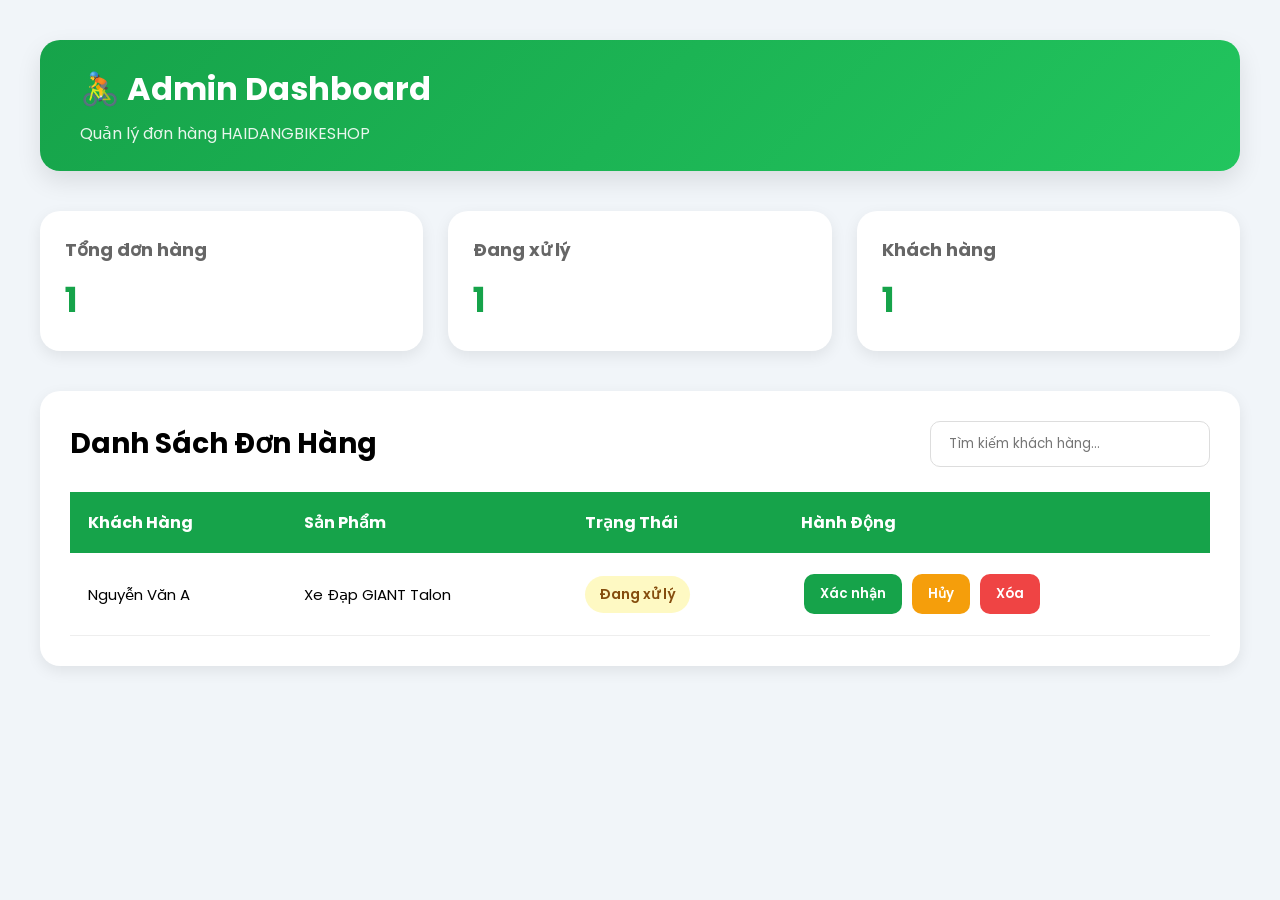
<file: admin.html>
<!DOCTYPE html>
<html lang="vi">

<head>
<meta charset="UTF-8">
<meta name="viewport" content="width=device-width, initial-scale=1.0">

<title>Admin - Quản Lý Đơn Hàng</title>

<link rel="preconnect" href="https://fonts.googleapis.com">
<link href="https://fonts.googleapis.com/css2?family=Poppins:wght@300;400;500;600;700&display=swap" rel="stylesheet">

<style>

*{
    margin:0;
    padding:0;
    box-sizing:border-box;
    font-family:'Poppins',sans-serif;
}

body{
    background:#f1f5f9;
    min-height:100vh;
    padding:40px;
}

/* HEADER */

.header{
    width:100%;
    background:linear-gradient(135deg,#16a34a,#22c55e);
    padding:25px 40px;
    border-radius:20px;
    color:white;
    margin-bottom:40px;
    box-shadow:0 10px 25px rgba(0,0,0,0.1);
}

.header h1{
    font-size:32px;
}

.header p{
    margin-top:8px;
    opacity:0.9;
}

/* DASHBOARD */

.dashboard{
    display:grid;
    grid-template-columns:repeat(auto-fit,minmax(220px,1fr));
    gap:25px;
    margin-bottom:40px;
}

.card{
    background:white;
    padding:25px;
    border-radius:20px;
    box-shadow:0 5px 15px rgba(0,0,0,0.08);
    transition:0.3s;
}

.card:hover{
    transform:translateY(-5px);
}

.card h2{
    font-size:18px;
    color:#666;
    margin-bottom:10px;
}

.card .number{
    font-size:35px;
    font-weight:700;
    color:#16a34a;
}

/* TABLE */

.table-box{
    background:white;
    padding:30px;
    border-radius:20px;
    box-shadow:0 5px 15px rgba(0,0,0,0.08);
}

.table-header{
    display:flex;
    justify-content:space-between;
    align-items:center;
    margin-bottom:25px;
}

.table-header h2{
    font-size:28px;
}

.search{
    padding:12px 18px;
    border-radius:10px;
    border:1px solid #ddd;
    width:280px;
}

table{
    width:100%;
    border-collapse:collapse;
    overflow:hidden;
}

thead{
    background:#16a34a;
    color:white;
}

th{
    padding:18px;
    text-align:left;
    font-size:16px;
}

td{
    padding:18px;
    border-bottom:1px solid #eee;
    font-size:15px;
}

tr:hover{
    background:#f8fafc;
}

/* STATUS */

.status{
    padding:8px 14px;
    border-radius:30px;
    font-size:14px;
    font-weight:600;
    display:inline-block;
}

.processing{
    background:#fef9c3;
    color:#854d0e;
}

.success{
    background:#dcfce7;
    color:#166534;
}

.cancel{
    background:#fee2e2;
    color:#991b1b;
}

/* BUTTON */

.btn{
    border:none;
    padding:10px 16px;
    border-radius:10px;
    cursor:pointer;
    font-weight:600;
    transition:0.3s;
    margin:3px;
}

.btn-view{
    background:#3b82f6;
    color:white;
}

.btn-delete{
    background:#ef4444;
    color:white;
}

.btn-confirm{
    background:#16a34a;
    color:white;
}

.btn-cancel{
    background:#f59e0b;
    color:white;
}

.btn:hover{
    opacity:0.8;
}

/* RESPONSIVE */

@media(max-width:768px){

    body{
        padding:20px;
    }

    .table-box{
        overflow-x:auto;
    }

    .table-header{
        flex-direction:column;
        gap:15px;
        align-items:flex-start;
    }

    .search{
        width:100%;
    }

}

</style>
</head>

<body>

<!-- HEADER -->

<div class="header">

    <h1>🚴 Admin Dashboard</h1>

    <p>Quản lý đơn hàng HAIDANGBIKESHOP</p>

</div>

<!-- DASHBOARD -->

<div class="dashboard">

    <div class="card">
        <h2>Tổng đơn hàng</h2>
        <div class="number">1</div>
    </div>

    <div class="card">
        <h2>Đang xử lý</h2>
        <div class="number">1</div>
    </div>

    <div class="card">
        <h2>Khách hàng</h2>
        <div class="number">1</div>
    </div>

</div>

<!-- TABLE -->

<div class="table-box">

    <div class="table-header">

        <h2>Danh Sách Đơn Hàng</h2>

        <input type="text"
        class="search"
        placeholder="Tìm kiếm khách hàng...">

    </div>

    <table>

        <thead>

            <tr>
                <th>Khách Hàng</th>
                <th>Sản Phẩm</th>
                <th>Trạng Thái</th>
                <th>Hành Động</th>
            </tr>

        </thead>

        <tbody>

            <tr id="donhang">

                <td id="tenkh"></td>

                <td id="tensp"></td>

                <td>
                    <span class="status processing" id="trangthai">
                        Đang xử lý
                    </span>
                </td>

                <td>

                    <button class="btn btn-confirm"
                    onclick="xacNhanDon()">
                        Xác nhận
                    </button>

                    <button class="btn btn-cancel"
                    onclick="huyDon()">
                        Hủy
                    </button>

                    <button class="btn btn-delete"
                    onclick="xoaDon()">
                        Xóa
                    </button>

                </td>

            </tr>

        </tbody>

    </table>

</div>

<script>

let ten = localStorage.getItem("khachhang");

let sanpham = localStorage.getItem("sanpham");

document.getElementById("tenkh").innerHTML =
ten || "Nguyễn Văn A";

document.getElementById("tensp").innerHTML =
sanpham || "Xe Đạp GIANT Talon";

function xacNhanDon(){

    let tt = document.getElementById("trangthai");

    tt.innerHTML = "Đã xác nhận";

    tt.classList.remove("processing");
    tt.classList.remove("cancel");

    tt.classList.add("success");

}

function huyDon(){

    let tt = document.getElementById("trangthai");

    tt.innerHTML = "Đã hủy";

    tt.classList.remove("processing");
    tt.classList.remove("success");

    tt.classList.add("cancel");

}

function xoaDon(){

    document.getElementById("donhang").remove();

}

</script>

</body>
</html>
</file>
